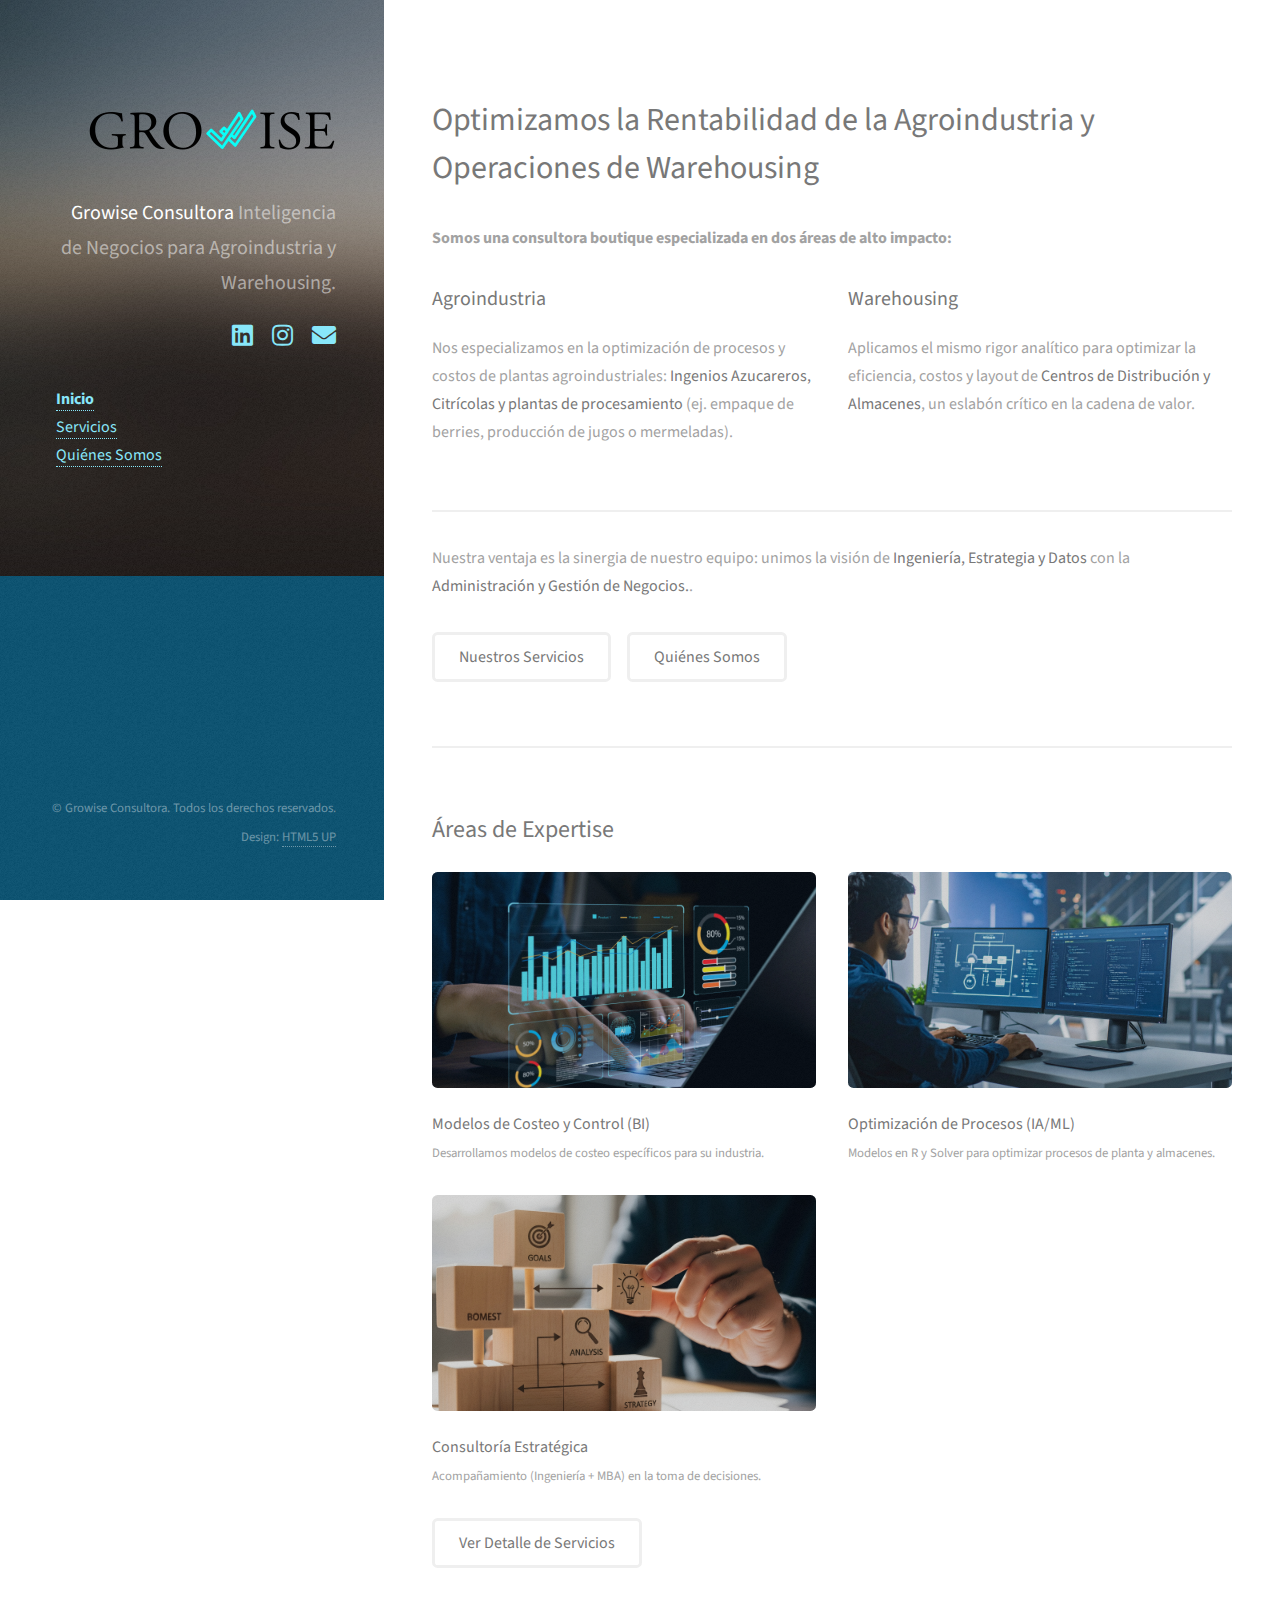
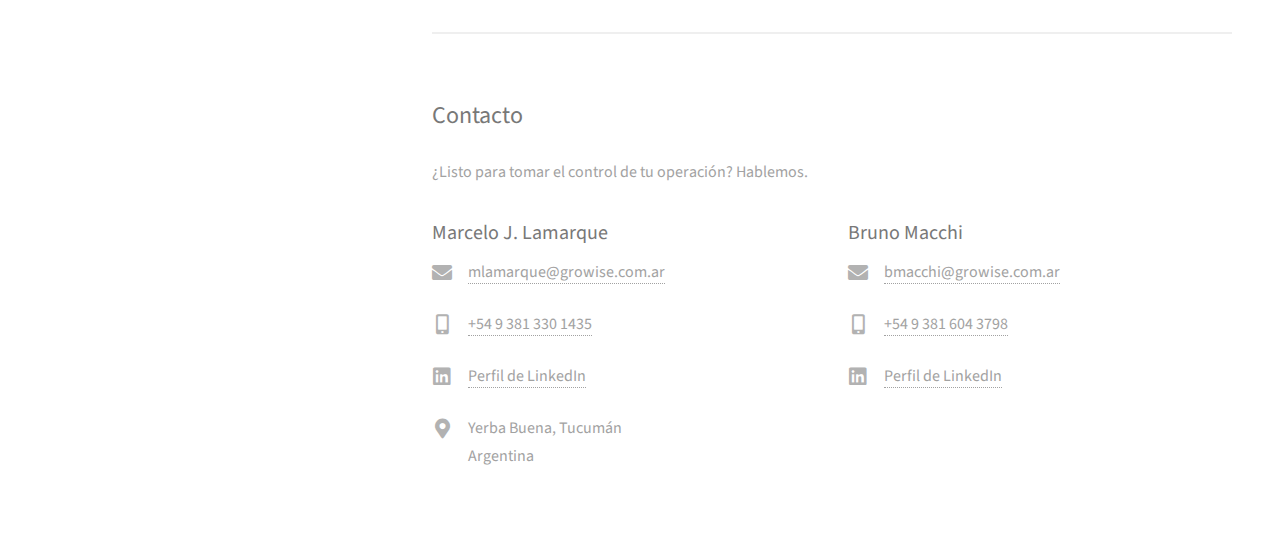
<file: index.html>
<!DOCTYPE HTML>
<html>
	<head>
		<title>Growise Consultora - Inteligencia de Negocios (Agroindustria y Warehousing)</title>
		<meta charset="utf-8" />
		<meta name="viewport" content="width=device-width, initial-scale=1, user-scalable=no" />
		<link rel="stylesheet" href="assets/css/main.css" />
	</head>
	<!-- Google Tag Manager -->
<script>(function(w,d,s,l,i){w[l]=w[l]||[];w[l].push({'gtm.start':
new Date().getTime(),event:'gtm.js'});var f=d.getElementsByTagName(s)[0],
j=d.createElement(s),dl=l!='dataLayer'?'&l='+l:'';j.async=true;j.src=
'https://www.googletagmanager.com/gtm.js?id='+i+dl;f.parentNode.insertBefore(j,f);
})(window,document,'script','dataLayer','GTM-5TPGR2XR');</script>
<!-- End Google Tag Manager -->
	<body class="is-preload">

		
<header id="header">
				<div class="inner">
					<a href="index.html" class="image avatar"><img src="images/avatar.png" alt="Logo Growise" /></a>
					<h1><strong>Growise Consultora</strong><br />
								Inteligencia de Negocios<br />
								para Agroindustria y Warehousing.</h1>
					
					
<ul class="icons" style="margin-top: 20px;">
						<li><a href="https://www.linkedin.com/in/growise-bi-58639a311/" class="icon brands fa-linkedin"><span class="label">LinkedIn Growise</span></a></li>
						<li><a href="https://www.instagram.com/growise.company/" class="icon brands fa-instagram"><span class="label">Instagram Growise</span></a></li>
						<li><a href="mailto:mlamarque@growise.com.ar" class="icon solid fa-envelope"><span class="label">Email Growise</span></a></li>
					</ul>

					<nav style="text-align: left; margin-top: 20px;">
						<ul style="list-style: none; padding: 0;">
							<li style="font-weight: bold;"><a href="index.html">Inicio</a></li>
							<li><a href="servicios.html">Servicios</a></li>
							<li><a href="quienes-somos.html">Quiénes Somos</a></li>
						</ul>
					</nav>
				</div>
			</header>

		
<div id="main">

				
<section id="one">
						<header class="major">
							<h2>Optimizamos la Rentabilidad de la Agroindustria y Operaciones de Warehousing</h2>
						</header>

						<p style="font-weight: bold;">
							Somos una consultora boutique especializada en dos áreas de alto impacto:
						</p>

						<div class="row">
							<div class="col-6 col-12-small">
								<h3>Agroindustria</h3>
								<p>
									Nos especializamos en la optimización de procesos y costos de plantas agroindustriales: <strong>Ingenios Azucareros, Citrícolas y plantas de procesamiento</strong> (ej. empaque de berries, producción de jugos o mermeladas).
								</p>
							</div>
							<div class="col-6 col-12-small">
								<h3>Warehousing</h3>
								<p>
									Aplicamos el mismo rigor analítico para optimizar la eficiencia, costos y layout de <strong>Centros de Distribución y Almacenes</strong>, un eslabón crítico en la cadena de valor.
								</p>
							</div>
						</div>
						
						<hr>
						
						<p>
							Nuestra ventaja es la sinergia de nuestro equipo: unimos la visión de <strong>Ingeniería, Estrategia y Datos </strong> con la <strong>Administración y Gestión de Negocios.</strong>.
						</p>

						<ul class="actions">
							<li><a href="servicios.html" class="button">Nuestros Servicios</a></li>
							<li><a href="quienes-somos.html" class="button">Quiénes Somos</a></li>
						</ul>
					</section>

				
<section id="two">
						<h2>Áreas de Expertise</h2>
						<div class="row">
							<article class="col-6 col-12-xsmall work-item">
								<a href="images/fulls/Dashboard_Estrategico.png" class="image fit thumb"><img src="images/thumbs/Dashboard_Estrategico.png" alt="Dashboard" /></a>
								<h3>Modelos de Costeo y Control (BI)</h3>
								<p>Desarrollamos modelos de costeo específicos para su industria.</p>
							</article>
							<article class="col-6 col-12-xsmall work-item">
								<a href="images/fulls/Optimizacion_Procesos.png" class="image fit thumb"><img src="images/thumbs/Optimizacion_Procesos.png" alt="Procesos" /></a>
								<h3>Optimización de Procesos (IA/ML)</h3>
								<p>Modelos en R y Solver para optimizar procesos de planta y almacenes.</p>
							</article>
							<article class="col-6 col-12-xsmall work-item">
								<a href="images/fulls/Analisis_Competitividad.png" class="image fit thumb"><img src="images/thumbs/Analisis_Competitividad.png" alt="Estrategia" /></a>
								<h3>Consultoría Estratégica</h3>
								<p>Acompañamiento (Ingeniería + MBA) en la toma de decisiones.</p>
							</article>
						</div>
						<ul class="actions">
							<li><a href="servicios.html" class="button">Ver Detalle de Servicios</a></li>
						</ul>
					</section>

				
<section id="three">
						<h2>Contacto</h2>
						<p>¿Listo para tomar el control de tu operación? Hablemos.</p>
						
						<div class="row">

							<div class="col-6 col-12-small">
								<h3 style="color: #787878; margin-bottom: 0.5em;">Marcelo J. Lamarque</h3>
								<ul class="labeled-icons">
									<li>
										<h3 class="icon solid fa-envelope"><span class="label">Email</span></h3>
										<a href="mailto:mlamarque@growise.com.ar">mlamarque@growise.com.ar</a>
									</li>
									<li>
										<h3 class="icon solid fa-mobile-alt"><span class="label">WhatsApp</span></h3>
										<a href="https://wa.me/5493813301435">+54 9 381 330 1435</a>
									</li>
									<li>
										<h3 class="icon brands fa-linkedin"><span class="label">LinkedIn</span></h3>
										<a href="https://www.linkedin.com/in/mlamarque/">Perfil de LinkedIn</a>
									</li>
									<li>
										<h3 class="icon solid fa-map-marker-alt"><span class="label">Ubicación</span></h3>
										Yerba Buena, Tucumán<br />
										Argentina
									</li>
								</ul>
							</div>

							<div class="col-6 col-12-small">
								<h3 style="color: #787878; margin-bottom: 0.5em;">Bruno Macchi</h3>
								<ul class="labeled-icons">
									<li>
										<h3 class="icon solid fa-envelope"><span class="label">Email</span></h3>
										<a href="mailto:bmacchi@growise.com.ar">bmacchi@growise.com.ar</a>
									</li>
									<li>
										<h3 class="icon solid fa-mobile-alt"><span class="label">WhatsApp</span></h3>
										<a href="https://wa.me/5493816043798">+54 9 381 604 3798</a>
									</li>
									<li>
										<h3 class="icon brands fa-linkedin"><span class="label">LinkedIn</span></h3>
										<a href="https://www.linkedin.com/in/macchib/">Perfil de LinkedIn</a>
									</li>
								</ul>
							</div>

						</div> </section>

			</div>

		
<footer id="footer">
				<div class="inner">
					<ul class="copyright">
						<li>&copy; Growise Consultora. Todos los derechos reservados.</li><li>Design: <a href="http://html5up.net">HTML5 UP</a></li>
					</ul>
				</div>
			</footer>

		
<script src="assets/js/jquery.min.js"></script>
			<script src="assets/js/jquery.poptrox.min.js"></script>
			<script src="assets/js/browser.min.js"></script>
			<script src="assets/js/breakpoints.min.js"></script>
			<script src="assets/js/util.js"></script>
			<script src="assets/js/main.js"></script>

	</body>

</html>
</file>
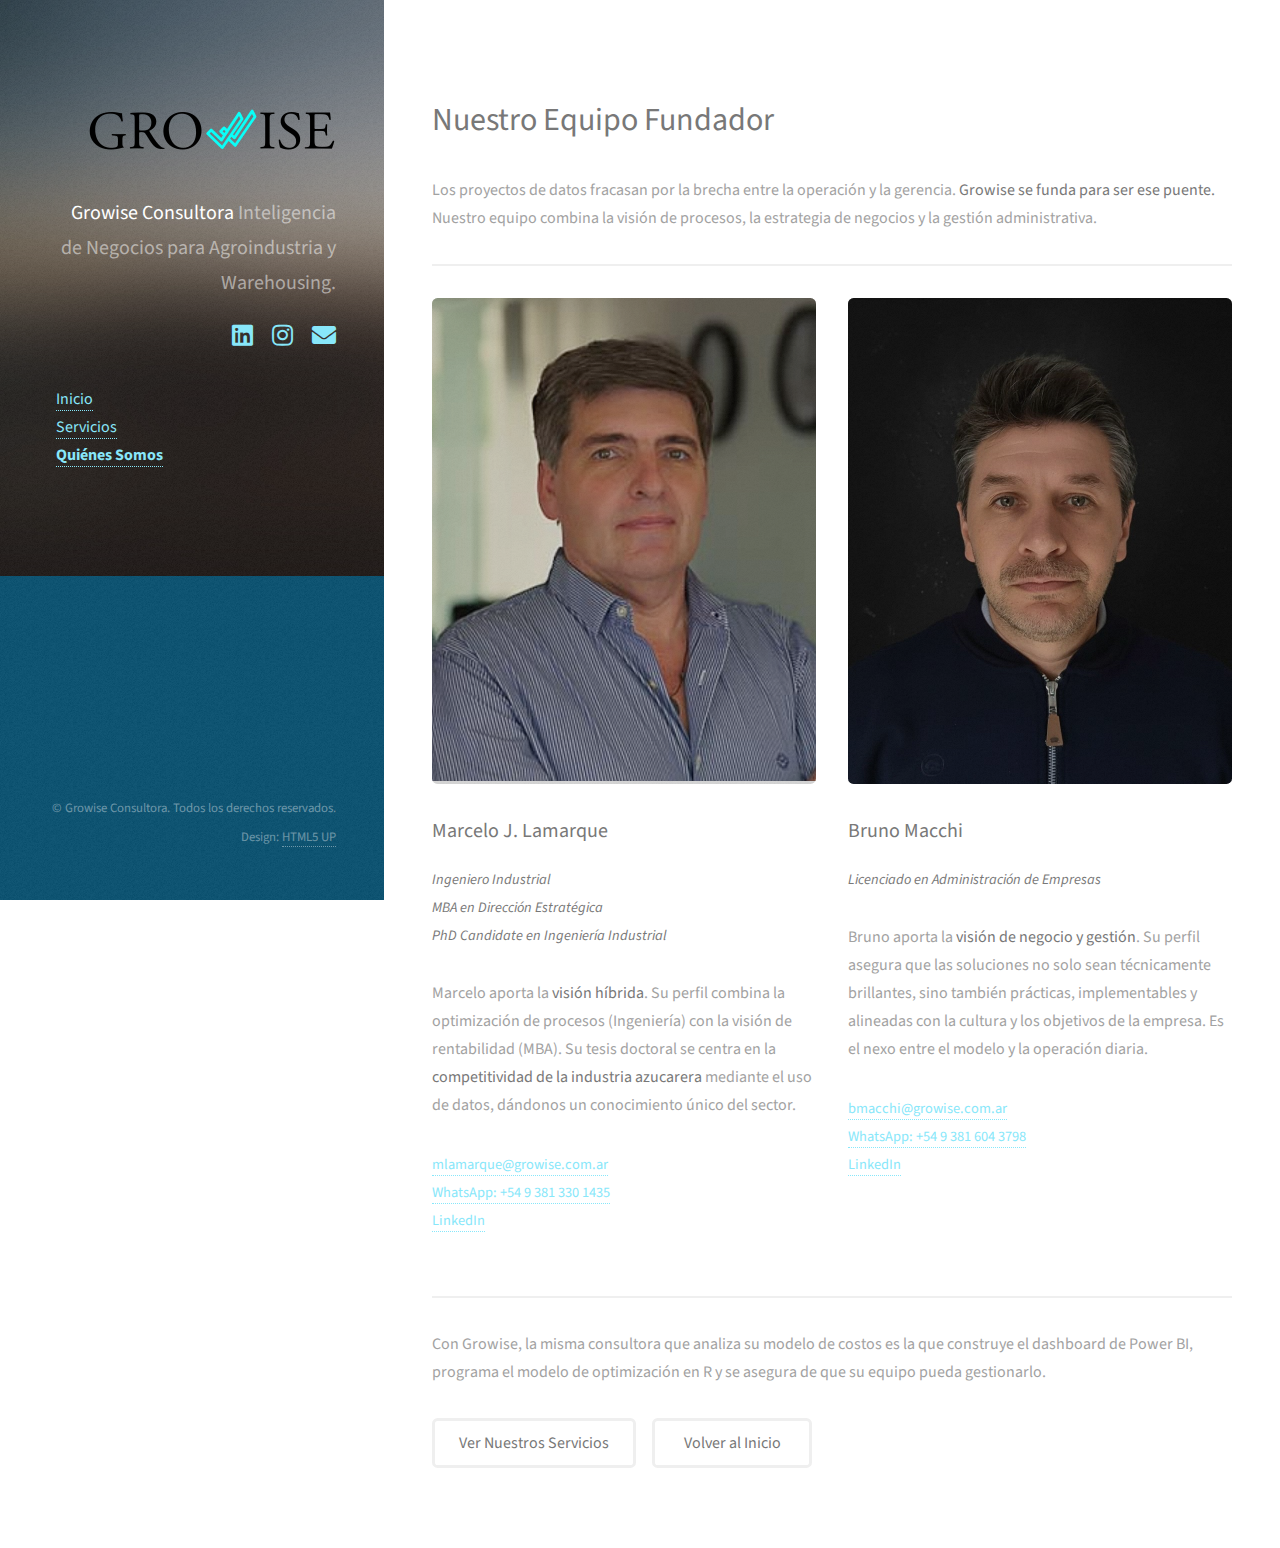
<file: quienes-somos.html>
<!DOCTYPE HTML>
<html>
	<head>
		<title>Quiénes Somos - Growise Consultora</title>
		<meta charset="utf-8" />
		<meta name="viewport" content="width=device-width, initial-scale=1, user-scalable=no" />
		<link rel="stylesheet" href="assets/css/main.css" />
	</head>
	<body class="is-preload">

		
<header id="header">
				<div class="inner">
					<a href="index.html" class="image avatar"><img src="images/avatar.png" alt="Logo Growise" /></a>
					<h1><strong>Growise Consultora</strong><br />
								Inteligencia de Negocios<br />
								para Agroindustria y Warehousing.</h1>
					
					
<ul class="icons" style="margin-top: 20px;">
						<li><a href="https://www.linkedin.com/in/growise-bi-58639a311/" class="icon brands fa-linkedin"><span class="label">LinkedIn Growise</span></a></li>
						<li><a href="https://www.instagram.com/growise.company/" class="icon brands fa-instagram"><span class="label">Instagram Growise</span></a></li>
						<li><a href="mailto:mlamarque@growise.com.ar" class="icon solid fa-envelope"><span class="label">Email Growise</span></a></li>
					</ul>

					<nav style="text-align: left; margin-top: 20px;">
						<ul style="list-style: none; padding: 0;">
							<li><a href="index.html">Inicio</a></li>
							<li><a href="servicios.html">Servicios</a></li>
							<li style="font-weight: bold;"><a href="quienes-somos.html">Quiénes Somos</a></li>
						</ul>
					</nav>
				</div>
			</header>

		
<div id="main">
				<section id="quienes-somos">
					<header class="major">
						<h2>Nuestro Equipo Fundador</h2>
					</header>

					<p>
						Los proyectos de datos fracasan por la brecha entre la operación y la gerencia. <strong>Growise se funda para ser ese puente.</strong> Nuestro equipo combina la visión de procesos, la estrategia de negocios y la gestión administrativa.
					</p>
					
					<hr>
					
					<div class="row">
						<div class="col-6 col-12-small team-member">
							<span class="image fit"><img src="images/marcelo-lamarque.jpg" alt="Marcelo J. Lamarque" /></span>
							<h3>Marcelo J. Lamarque</h3>
							<p style="font-size: 0.9em; font-style: italic; color: #787878;">
								Ingeniero Industrial<br>
								MBA en Dirección Estratégica<br>
								PhD Candidate en Ingeniería Industrial
							</p>
							<p>
								Marcelo aporta la <strong>visión híbrida</strong>. Su perfil combina la optimización de procesos (Ingeniería) con la visión de rentabilidad (MBA). Su tesis doctoral se centra en la <strong>competitividad de la industria azucarera</strong> mediante el uso de datos, dándonos un conocimiento único del sector.
							</p>
							<p style="font-size: 0.9em;">
								<a href="mailto:mlamarque@growise.com.ar">mlamarque@growise.com.ar</a><br>
								<a href="https://wa.me/5493813301435">WhatsApp: +54 9 381 330 1435</a><br>
								<a href="https://www.linkedin.com/in/mlamarque/">LinkedIn</a>
							</p>
						</div>
						
						<div class="col-6 col-12-small team-member">
							<span class="image fit"><img src="images/bruno-macchi.jpg" alt="Bruno Macchi" /></span>
							<h3>Bruno Macchi</h3>
							<p style="font-size: 0.9em; font-style: italic; color: #787878;">
								Licenciado en Administración de Empresas
							</p>
							<p>
								Bruno aporta la <strong>visión de negocio y gestión</strong>. Su perfil asegura que las soluciones no solo sean técnicamente brillantes, sino también prácticas, implementables y alineadas con la cultura y los objetivos de la empresa. Es el nexo entre el modelo y la operación diaria.
							</p>
							<p style="font-size: 0.9em;">
								<a href="mailto:bmacchi@growise.com.ar">bmacchi@growise.com.ar</a><br>
								<a href="https://wa.me/5493816043798">WhatsApp: +54 9 381 604 3798</a><br>
								<a href="https://www.linkedin.com/in/macchib/">LinkedIn</a>
							</p>
						</div>
					</div>

					<hr>
					
					<p>
						Con Growise, la misma consultora que analiza su modelo de costos es la que construye el dashboard de Power BI, programa el modelo de optimización en R y se asegura de que su equipo pueda gestionarlo.
					</p>

					<ul class="actions">
						<li><a href="servicios.html" class="button">Ver Nuestros Servicios</a></li>
						<li><a href="index.html" class="button">Volver al Inicio</a></li>
					</ul>
				</section>
			</div>

		
<footer id="footer">
				<div class="inner">
					<ul class="copyright">
						<li>&copy; Growise Consultora. Todos los derechos reservados.</li>
						<li>Design: <a href="http://html5up.net">HTML5 UP</a></li>
					</ul>
				</div>
			</footer>

		
<script src="assets/js/jquery.min.js"></script>
			<script src="assets/js/jquery.poptrox.min.js"></script>
			<script src="assets/js/browser.min.js"></script>
			<script src="assets/js/breakpoints.min.js"></script>
			<script src="assets/js/util.js"></script>
			<script src="assets/js/main.js"></script>

	</body>
</html>
</file>
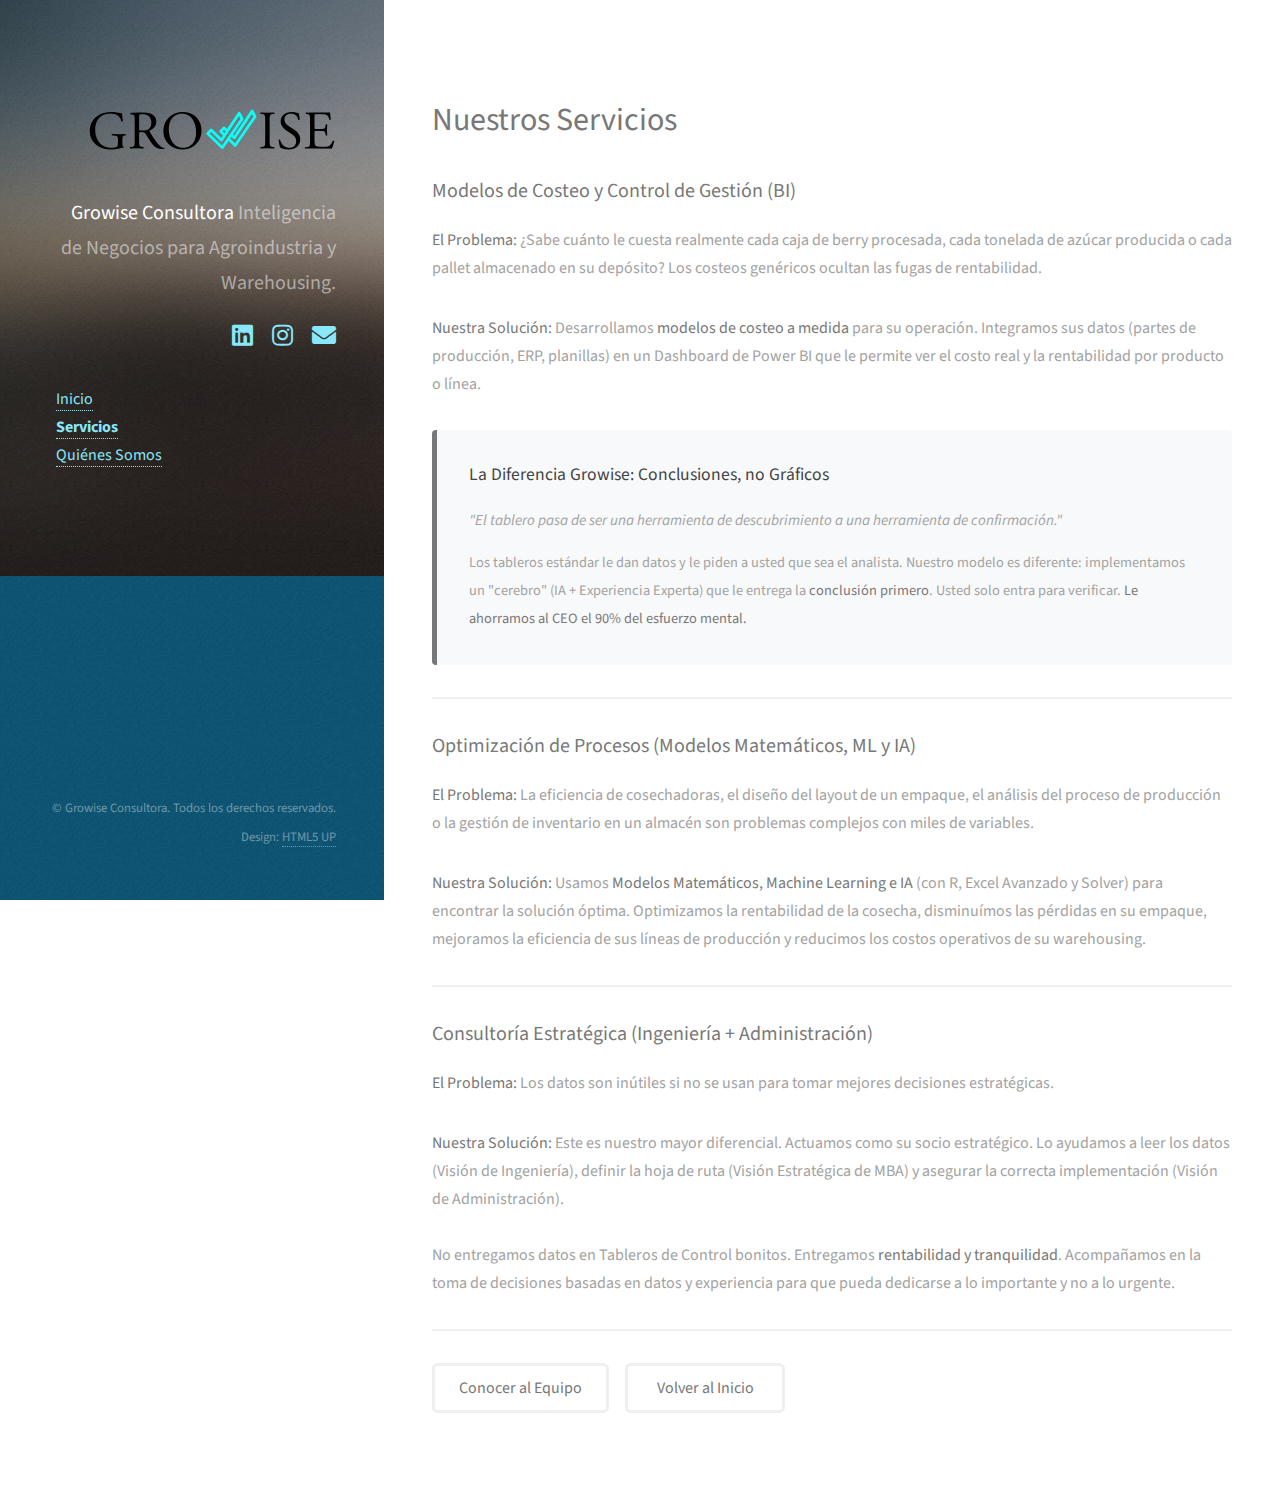
<file: servicios.html>
<!DOCTYPE HTML>
<html>
	<head>
		<title>Nuestros Servicios - Growise Consultora</title>
		<meta charset="utf-8" />
		<meta name="viewport" content="width=device-width, initial-scale=1, user-scalable=no" />
		<link rel="stylesheet" href="assets/css/main.css" />
			<script>(function(w,d,s,l,i){w[l]=w[l]||[];w[l].push({'gtm.start':
new Date().getTime(),event:'gtm.js'});var f=d.getElementsByTagName(s)[0],
j=d.createElement(s),dl=l!='dataLayer'?'&l='+l:'';j.async=true;j.src=
'https://www.googletagmanager.com/gtm.js?id='+i+dl;f.parentNode.insertBefore(j,f);
})(window,document,'script','dataLayer','GTM-5TPGR2XR');</script>
</head>

	<body class="is-preload">
<noscript><iframe src="https://www.googletagmanager.com/ns.html?id=GTM-5TPGR2XR"
height="0" width="0" style="display:none;visibility:hidden"></iframe></noscript>
<header id="header">
				<div class="inner">
					<a href="index.html" class="image avatar"><img src="images/avatar.png" alt="Logo Growise" /></a>
					<h1><strong>Growise Consultora</strong><br />
								Inteligencia de Negocios<br />
								para Agroindustria y Warehousing.</h1>
					
					
<ul class="icons" style="margin-top: 20px;">
                        <li><a href="https://www.linkedin.com/company/growiseconsultora/" class="icon brands fa-linkedin"><span class="label">LinkedIn Growise</span></a></li>
						<li><a href="https://www.instagram.com/growise.company/" class="icon brands fa-instagram"><span class="label">Instagram Growise</span></a></li>
						<li><a href="mailto:mlamarque@growise.com.ar" class="icon solid fa-envelope"><span class="label">Email Growise</span></a></li>
					</ul>

					<nav style="text-align: left; margin-top: 20px;">
						<ul style="list-style: none; padding: 0;">
							<li><a href="index.html">Inicio</a></li>
							<li style="font-weight: bold;"><a href="servicios.html">Servicios</a></li>
							<li><a href="quienes-somos.html">Quiénes Somos</a></li>
						</ul>
					</nav>
				</div>
			</header>

		
<div id="main">

				<section id="servicios-detalle">
					<header class="major">
						<h2>Nuestros Servicios</h2>
					</header>
					
					<h3>Modelos de Costeo y Control de Gestión (BI)</h3>
					<p>
						<strong>El Problema:</strong> ¿Sabe cuánto le cuesta realmente cada caja de berry procesada, cada tonelada de azúcar producida o cada pallet almacenado en su depósito? Los costeos genéricos ocultan las fugas de rentabilidad.
					</p>
					<p>
						<strong>Nuestra Solución:</strong> Desarrollamos <strong>modelos de costeo a medida</strong> para su operación. Integramos sus datos (partes de producción, ERP, planillas) en un Dashboard de Power BI que le permite ver el costo real y la rentabilidad por producto o línea.
					</p>
					
					<div style="background-color: #f8f9fa; padding: 2em; border-left: 5px solid #787878; margin: 2em 0; border-radius: 4px;">
                        <h4 style="color: #444; margin-top: 0;">La Diferencia Growise: Conclusiones, no Gráficos</h4>
                        <p style="font-size: 0.95em; font-style: italic; margin-bottom: 1em;">
                            "El tablero pasa de ser una herramienta de descubrimiento a una herramienta de confirmación."
                        </p>
                        <p style="font-size: 0.9em; margin-bottom: 0;">
                            Los tableros estándar le dan datos y le piden a usted que sea el analista. Nuestro modelo es diferente: implementamos un "cerebro" (IA + Experiencia Experta) que le entrega la <strong>conclusión primero</strong>. Usted solo entra para verificar. <strong>Le ahorramos al CEO el 90% del esfuerzo mental.</strong>
                        </p>
                    </div>
					
					<hr>
					
					<h3>Optimización de Procesos (Modelos Matemáticos, ML y IA)</h3>
					<p>
						<strong>El Problema:</strong> La eficiencia de cosechadoras, el diseño del layout de un empaque, el análisis del proceso de producción o la gestión de inventario en un almacén son problemas complejos con miles de variables.
					</p>
					<p>
						<strong>Nuestra Solución:</strong> Usamos <strong>Modelos Matemáticos, Machine Learning e IA</strong> (con R, Excel Avanzado y Solver) para encontrar la solución óptima. Optimizamos la rentabilidad de la cosecha, disminuímos las pérdidas en su empaque, mejoramos la eficiencia de sus líneas de producción y reducimos los costos operativos de su warehousing.
					</p>
					
					<hr> 
                    
                    <h3>Consultoría Estratégica (Ingeniería + Administración)</h3>
					<p>
						<strong>El Problema:</strong> Los datos son inútiles si no se usan para tomar mejores decisiones estratégicas.
					</p>
					<p>
						<strong>Nuestra Solución:</strong> Este es nuestro mayor diferencial. Actuamos como su socio estratégico. Lo ayudamos a leer los datos (Visión de Ingeniería), definir la hoja de ruta (Visión Estratégica de MBA) y asegurar la correcta implementación (Visión de Administración).</br>
						</br> No entregamos datos en Tableros de Control bonitos. Entregamos <strong>rentabilidad y tranquilidad</strong>. Acompañamos en la toma de decisiones basadas en datos y experiencia para que pueda dedicarse a lo importante y no a lo urgente.
					</p>
					
					<hr> 
                    
                    <ul class="actions">
						<li><a href="quienes-somos.html" class="button">Conocer al Equipo</a></li>
						<li><a href="index.html" class="button">Volver al Inicio</a></li>
					</ul>

				</section>

			</div>

		
<footer id="footer">
				<div class="inner">
					<ul class="copyright">
						<li>&copy; Growise Consultora. Todos los derechos reservados.</li>
						<li>Design: <a href="http://html5up.net">HTML5 UP</a></li>
					</ul>
				</div>
			</footer>

		
<script src="assets/js/jquery.min.js"></script>
			<script src="assets/js/jquery.poptrox.min.js"></script>
			<script src="assets/js/browser.min.js"></script>
			<script src="assets/js/breakpoints.min.js"></script>
			<script src="assets/js/util.js"></script>
			<script src="assets/js/main.js"></script>

	</body>

</html>
</file>
<file: assets/css/main.css>
@import url("fontawesome-all.min.css");
@import url("https://fonts.googleapis.com/css?family=Source+Sans+Pro:400,400italic");

/*
	Strata by HTML5 UP
	html5up.net | @ajlkn
	Free for personal and commercial use under the CCA 3.0 license (html5up.net/license)
*/

html, body, div, span, applet, object,
iframe, h1, h2, h3, h4, h5, h6, p, blockquote,
pre, a, abbr, acronym, address, big, cite,
code, del, dfn, em, img, ins, kbd, q, s, samp,
small, strike, strong, sub, sup, tt, var, b,
u, i, center, dl, dt, dd, ol, ul, li, fieldset,
form, label, legend, table, caption, tbody,
tfoot, thead, tr, th, td, article, aside,
canvas, details, embed, figure, figcaption,
footer, header, hgroup, menu, nav, output, ruby,
section, summary, time, mark, audio, video {
	margin: 0;
	padding: 0;
	border: 0;
	font-size: 100%;
	font: inherit;
	vertical-align: baseline;}

article, aside, details, figcaption, figure,
footer, header, hgroup, menu, nav, section {
	display: block;}

body {
	line-height: 1;
}

ol, ul {
	list-style: none;
}

blockquote, q {
	quotes: none;
}

	blockquote:before, blockquote:after, q:before, q:after {
		content: '';
		content: none;
	}

table {
	border-collapse: collapse;
	border-spacing: 0;
}

body {
	-webkit-text-size-adjust: none;
}

mark {
	background-color: transparent;
	color: inherit;
}

input::-moz-focus-inner {
	border: 0;
	padding: 0;
}

input, select, textarea {
	-moz-appearance: none;
	-webkit-appearance: none;
	-ms-appearance: none;
	appearance: none;
}

/* Basic */

	html {
		box-sizing: border-box;
	}

	*, *:before, *:after {
		box-sizing: inherit;
	}

	body {
		background: #fff;
	}

		body.is-preload *, body.is-preload *:before, body.is-preload *:after {
			-moz-animation: none !important;
			-webkit-animation: none !important;
			-ms-animation: none !important;
			animation: none !important;
			-moz-transition: none !important;
			-webkit-transition: none !important;
			-ms-transition: none !important;
			transition: none !important;
		}

	body, input, select, textarea {
		color: #a2a2a2;
		font-family: "Source Sans Pro", Helvetica, sans-serif;
		font-size: 16pt;
		font-weight: 400;
		line-height: 1.75em;
	}

	a {
		-moz-transition: color 0.2s ease-in-out, border-color 0.2s ease-in-out;
		-webkit-transition: color 0.2s ease-in-out, border-color 0.2s ease-in-out;
		-ms-transition: color 0.2s ease-in-out, border-color 0.2s ease-in-out;
		transition: color 0.2s ease-in-out, border-color 0.2s ease-in-out;
		border-bottom: dotted 1px;
		color: #88e7fa;
		text-decoration: none;
	}

		a:hover {
			border-bottom-color: transparent;
			color: #88e7fa !important;
			text-decoration: none;
		}

	strong, b {
		color: #787878;
		font-weight: 400;
	}

	em, i {
		font-style: italic;
	}

	p {
		margin: 0 0 2em 0;
	}

	h1, h2, h3, h4, h5, h6 {
		color: #787878;
		font-weight: 400;
		line-height: 1em;
		margin: 0 0 1em 0;
	}

		h1 a, h2 a, h3 a, h4 a, h5 a, h6 a {
			color: inherit;
			text-decoration: none;
		}

	h1 {
		font-size: 2em;
		line-height: 1.5em;
	}

	h2 {
		font-size: 1.5em;
		line-height: 1.5em;
	}

	h3 {
		font-size: 1.25em;
		line-height: 1.5em;
	}

	h4 {
		font-size: 1.1em;
		line-height: 1.5em;
	}

	h5 {
		font-size: 0.9em;
		line-height: 1.5em;
	}

	h6 {
		font-size: 0.7em;
		line-height: 1.5em;
	}

	sub {
		font-size: 0.8em;
		position: relative;
		top: 0.5em;
	}

	sup {
		font-size: 0.8em;
		position: relative;
		top: -0.5em;
	}

	hr {
		border: 0;
		border-bottom: solid 2px #efefef;
		margin: 2em 0;
	}

		hr.major {
			margin: 3em 0;
		}

	blockquote {
		border-left: solid 6px #efefef;
		font-style: italic;
		margin: 0 0 2em 0;
		padding: 0.5em 0 0.5em 1.5em;
	}

	code {
		background: #f7f7f7;
		border-radius: 0.35em;
		border: solid 2px #efefef;
		font-family: "Courier New", monospace;
		font-size: 0.9em;
		margin: 0 0.25em;
		padding: 0.25em 0.65em;
	}

	pre {
		-webkit-overflow-scrolling: touch;
		font-family: "Courier New", monospace;
		font-size: 0.9em;
		margin: 0 0 2em 0;
	}

		pre code {
			display: block;
			line-height: 1.75em;
			padding: 1em 1.5em;
			overflow-x: auto;
		}

	.align-left {
		text-align: left;
	}

	.align-center {
		text-align: center;
	}

	.align-right {
		text-align: right;
	}

/* Container */

	.container {
		margin: 0 auto;
		max-width: calc(100% - 4em);
		width: 100%;
	}

		.container.xsmall {
			width: 25%;
		}

		.container.small {
			width: 50%;
		}

		.container.medium {
			width: 75%;
		}

		.container.large {
			width: 125%;
		}

		.container.xlarge {
			width: 150%;
		}

		.container.max {
			width: 100%;
		}

		@media screen and (max-width: 980px) {

			.container {
				width: 100% !important;
				max-width: 100% !important;
			}

		}

		@media screen and (max-width: 480px) {

			.container {
				max-width: calc(100% - 3em);
			}

		}

/* Row */

	.row {
		display: flex;
		flex-wrap: wrap;
		box-sizing: border-box;
		align-items: stretch;
	}

		.row > * {
			box-sizing: border-box;
		}

		.row.gtr-uniform > * > :last-child {
			margin-bottom: 0;
		}

		.row.aln-left {
			justify-content: flex-start;
		}

		.row.aln-center {
			justify-content: center;
		}

		.row.aln-right {
			justify-content: flex-end;
		}

		.row.aln-top {
			align-items: flex-start;
		}

		.row.aln-middle {
			align-items: center;
		}

		.row.aln-bottom {
			align-items: flex-end;
		}

		.row > .imp {
			order: -1;
		}

		.row > .col-1 {
			width: 8.33333%;
		}

		.row > .off-1 {
			margin-left: 8.33333%;
		}

		.row > .col-2 {
			width: 16.66667%;
		}

		.row > .off-2 {
			margin-left: 16.66667%;
		}

		.row > .col-3 {
			width: 25%;
		}

		.row > .off-3 {
			margin-left: 25%;
		}

		.row > .col-4 {
			width: 33.33333%;
		}

		.row > .off-4 {
			margin-left: 33.33333%;
		}

		.row > .col-5 {
			width: 41.66667%;
		}

		.row > .off-5 {
			margin-left: 41.66667%;
		}

		.row > .col-6 {
			width: 50%;
		}

		.row > .off-6 {
			margin-left: 50%;
		}

		.row > .col-7 {
			width: 58.33333%;
		}

		.row > .off-7 {
			margin-left: 58.33333%;
		}

		.row > .col-8 {
			width: 66.66667%;
		}

		.row > .off-8 {
			margin-left: 66.66667%;
		}

		.row > .col-9 {
			width: 75%;
		}

		.row > .off-9 {
			margin-left: 75%;
		}

		.row > .col-10 {
			width: 83.33333%;
		}

		.row > .off-10 {
			margin-left: 83.33333%;
		}

		.row > .col-11 {
			width: 91.66667%;
		}

		.row > .off-11 {
			margin-left: 91.66667%;
		}

		.row > .col-12 {
			width: 100%;
		}

		.row > .off-12 {
			margin-left: 100%;
		}

		.row.gtr-0 {
			margin-top: 0;
			margin-left: 0em;
		}

			.row.gtr-0 > * {
				padding: 0 0 0 0em;
			}

			.row.gtr-0.gtr-uniform {
				margin-top: 0em;
			}

				.row.gtr-0.gtr-uniform > * {
					padding-top: 0em;
				}

		.row.gtr-25 {
			margin-top: 0;
			margin-left: -0.625em;
		}

			.row.gtr-25 > * {
				padding: 0 0 0 0.625em;
			}

			.row.gtr-25.gtr-uniform {
				margin-top: -0.625em;
			}

				.row.gtr-25.gtr-uniform > * {
					padding-top: 0.625em;
				}

		.row.gtr-50 {
			margin-top: 0;
			margin-left: -1.25em;
		}

			.row.gtr-50 > * {
				padding: 0 0 0 1.25em;
			}

			.row.gtr-50.gtr-uniform {
				margin-top: -1.25em;
			}

				.row.gtr-50.gtr-uniform > * {
					padding-top: 1.25em;
				}

		.row {
			margin-top: 0;
			margin-left: -2.5em;
		}

			.row > * {
				padding: 0 0 0 2.5em;
			}

			.row.gtr-uniform {
				margin-top: -2.5em;
			}

				.row.gtr-uniform > * {
					padding-top: 2.5em;
				}

		.row.gtr-150 {
			margin-top: 0;
			margin-left: -3.75em;
		}

			.row.gtr-150 > * {
				padding: 0 0 0 3.75em;
			}

			.row.gtr-150.gtr-uniform {
				margin-top: -3.75em;
			}

				.row.gtr-150.gtr-uniform > * {
					padding-top: 3.75em;
				}

		.row.gtr-200 {
			margin-top: 0;
			margin-left: -5em;
		}

			.row.gtr-200 > * {
				padding: 0 0 0 5em;
			}

			.row.gtr-200.gtr-uniform {
				margin-top: -5em;
			}

				.row.gtr-200.gtr-uniform > * {
					padding-top: 5em;
				}

		@media screen and (max-width: 1800px) {

			.row {
				display: flex;
				flex-wrap: wrap;
				box-sizing: border-box;
				align-items: stretch;
			}

				.row > * {
					box-sizing: border-box;
				}

				.row.gtr-uniform > * > :last-child {
					margin-bottom: 0;
				}

				.row.aln-left {
					justify-content: flex-start;
				}

				.row.aln-center {
					justify-content: center;
				}

				.row.aln-right {
					justify-content: flex-end;
				}

				.row.aln-top {
					align-items: flex-start;
				}

				.row.aln-middle {
					align-items: center;
				}

				.row.aln-bottom {
					align-items: flex-end;
				}

				.row > .imp-xlarge {
					order: -1;
				}

				.row > .col-1-xlarge {
					width: 8.33333%;
				}

				.row > .off-1-xlarge {
					margin-left: 8.33333%;
				}

				.row > .col-2-xlarge {
					width: 16.66667%;
				}

				.row > .off-2-xlarge {
					margin-left: 16.66667%;
				}

				.row > .col-3-xlarge {
					width: 25%;
				}

				.row > .off-3-xlarge {
					margin-left: 25%;
				}

				.row > .col-4-xlarge {
					width: 33.33333%;
				}

				.row > .off-4-xlarge {
					margin-left: 33.33333%;
				}

				.row > .col-5-xlarge {
					width: 41.66667%;
				}

				.row > .off-5-xlarge {
					margin-left: 41.66667%;
				}

				.row > .col-6-xlarge {
					width: 50%;
				}

				.row > .off-6-xlarge {
					margin-left: 50%;
				}

				.row > .col-7-xlarge {
					width: 58.33333%;
				}

				.row > .off-7-xlarge {
					margin-left: 58.33333%;
				}

				.row > .col-8-xlarge {
					width: 66.66667%;
				}

				.row > .off-8-xlarge {
					margin-left: 66.66667%;
				}

				.row > .col-9-xlarge {
					width: 75%;
				}

				.row > .off-9-xlarge {
					margin-left: 75%;
				}

				.row > .col-10-xlarge {
					width: 83.33333%;
				}

				.row > .off-10-xlarge {
					margin-left: 83.33333%;
				}

				.row > .col-11-xlarge {
					width: 91.66667%;
				}

				.row > .off-11-xlarge {
					margin-left: 91.66667%;
				}

				.row > .col-12-xlarge {
					width: 100%;
				}

				.row > .off-12-xlarge {
					margin-left: 100%;
				}

				.row.gtr-0 {
					margin-top: 0;
					margin-left: 0em;
				}

					.row.gtr-0 > * {
						padding: 0 0 0 0em;
					}

					.row.gtr-0.gtr-uniform {
						margin-top: 0em;
					}

						.row.gtr-0.gtr-uniform > * {
							padding-top: 0em;
						}

				.row.gtr-25 {
					margin-top: 0;
					margin-left: -0.625em;
				}

					.row.gtr-25 > * {
						padding: 0 0 0 0.625em;
					}

					.row.gtr-25.gtr-uniform {
						margin-top: -0.625em;
					}

						.row.gtr-25.gtr-uniform > * {
							padding-top: 0.625em;
						}

				.row.gtr-50 {
					margin-top: 0;
					margin-left: -1.25em;
				}

					.row.gtr-50 > * {
						padding: 0 0 0 1.25em;
					}

					.row.gtr-50.gtr-uniform {
						margin-top: -1.25em;
					}

						.row.gtr-50.gtr-uniform > * {
							padding-top: 1.25em;
						}

				.row {
					margin-top: 0;
					margin-left: -2.5em;
				}

					.row > * {
						padding: 0 0 0 2.5em;
					}

					.row.gtr-uniform {
						margin-top: -2.5em;
					}

						.row.gtr-uniform > * {
							padding-top: 2.5em;
						}

				.row.gtr-150 {
					margin-top: 0;
					margin-left: -3.75em;
				}

					.row.gtr-150 > * {
						padding: 0 0 0 3.75em;
					}

					.row.gtr-150.gtr-uniform {
						margin-top: -3.75em;
					}

						.row.gtr-150.gtr-uniform > * {
							padding-top: 3.75em;
						}

				.row.gtr-200 {
					margin-top: 0;
					margin-left: -5em;
				}

					.row.gtr-200 > * {
						padding: 0 0 0 5em;
					}

					.row.gtr-200.gtr-uniform {
						margin-top: -5em;
					}

						.row.gtr-200.gtr-uniform > * {
							padding-top: 5em;
						}

		}

		@media screen and (max-width: 1280px) {

			.row {
				display: flex;
				flex-wrap: wrap;
				box-sizing: border-box;
				align-items: stretch;
			}

				.row > * {
					box-sizing: border-box;
				}

				.row.gtr-uniform > * > :last-child {
					margin-bottom: 0;
				}

				.row.aln-left {
					justify-content: flex-start;
				}

				.row.aln-center {
					justify-content: center;
				}

				.row.aln-right {
					justify-content: flex-end;
				}

				.row.aln-top {
					align-items: flex-start;
				}

				.row.aln-middle {
					align-items: center;
				}

				.row.aln-bottom {
					align-items: flex-end;
				}

				.row > .imp-large {
					order: -1;
				}

				.row > .col-1-large {
					width: 8.33333%;
				}

				.row > .off-1-large {
					margin-left: 8.33333%;
				}

				.row > .col-2-large {
					width: 16.66667%;
				}

				.row > .off-2-large {
					margin-left: 16.66667%;
				}

				.row > .col-3-large {
					width: 25%;
				}

				.row > .off-3-large {
					margin-left: 25%;
				}

				.row > .col-4-large {
					width: 33.33333%;
				}

				.row > .off-4-large {
					margin-left: 33.33333%;
				}

				.row > .col-5-large {
					width: 41.66667%;
				}

				.row > .off-5-large {
					margin-left: 41.66667%;
				}

				.row > .col-6-large {
					width: 50%;
				}

				.row > .off-6-large {
					margin-left: 50%;
				}

				.row > .col-7-large {
					width: 58.33333%;
				}

				.row > .off-7-large {
					margin-left: 58.33333%;
				}

				.row > .col-8-large {
					width: 66.66667%;
				}

				.row > .off-8-large {
					margin-left: 66.66667%;
				}

				.row > .col-9-large {
					width: 75%;
				}

				.row > .off-9-large {
					margin-left: 75%;
				}

				.row > .col-10-large {
					width: 83.33333%;
				}

				.row > .off-10-large {
					margin-left: 83.33333%;
				}

				.row > .col-11-large {
					width: 91.66667%;
				}

				.row > .off-11-large {
					margin-left: 91.66667%;
				}

				.row > .col-12-large {
					width: 100%;
				}

				.row > .off-12-large {
					margin-left: 100%;
				}

				.row.gtr-0 {
					margin-top: 0;
					margin-left: 0em;
				}

					.row.gtr-0 > * {
						padding: 0 0 0 0em;
					}

					.row.gtr-0.gtr-uniform {
						margin-top: 0em;
					}

						.row.gtr-0.gtr-uniform > * {
							padding-top: 0em;
						}

				.row.gtr-25 {
					margin-top: 0;
					margin-left: -0.5em;
				}

					.row.gtr-25 > * {
						padding: 0 0 0 0.5em;
					}

					.row.gtr-25.gtr-uniform {
						margin-top: -0.5em;
					}

						.row.gtr-25.gtr-uniform > * {
							padding-top: 0.5em;
						}

				.row.gtr-50 {
					margin-top: 0;
					margin-left: -1em;
				}

					.row.gtr-50 > * {
						padding: 0 0 0 1em;
					}

					.row.gtr-50.gtr-uniform {
						margin-top: -1em;
					}

						.row.gtr-50.gtr-uniform > * {
							padding-top: 1em;
						}

				.row {
					margin-top: 0;
					margin-left: -2em;
				}

					.row > * {
						padding: 0 0 0 2em;
					}

					.row.gtr-uniform {
						margin-top: -2em;
					}

						.row.gtr-uniform > * {
							padding-top: 2em;
						}

				.row.gtr-150 {
					margin-top: 0;
					margin-left: -3em;
				}

					.row.gtr-150 > * {
						padding: 0 0 0 3em;
					}

					.row.gtr-150.gtr-uniform {
						margin-top: -3em;
					}

						.row.gtr-150.gtr-uniform > * {
							padding-top: 3em;
						}

				.row.gtr-200 {
					margin-top: 0;
					margin-left: -4em;
				}

					.row.gtr-200 > * {
						padding: 0 0 0 4em;
					}

					.row.gtr-200.gtr-uniform {
						margin-top: -4em;
					}

						.row.gtr-200.gtr-uniform > * {
							padding-top: 4em;
						}

		}

		@media screen and (max-width: 980px) {

			.row {
				display: flex;
				flex-wrap: wrap;
				box-sizing: border-box;
				align-items: stretch;
			}

				.row > * {
					box-sizing: border-box;
				}

				.row.gtr-uniform > * > :last-child {
					margin-bottom: 0;
				}

				.row.aln-left {
					justify-content: flex-start;
				}

				.row.aln-center {
					justify-content: center;
				}

				.row.aln-right {
					justify-content: flex-end;
				}

				.row.aln-top {
					align-items: flex-start;
				}

				.row.aln-middle {
					align-items: center;
				}

				.row.aln-bottom {
					align-items: flex-end;
				}

				.row > .imp-medium {
					order: -1;
				}

				.row > .col-1-medium {
					width: 8.33333%;
				}

				.row > .off-1-medium {
					margin-left: 8.33333%;
				}

				.row > .col-2-medium {
					width: 16.66667%;
				}

				.row > .off-2-medium {
					margin-left: 16.66667%;
				}

				.row > .col-3-medium {
					width: 25%;
				}

				.row > .off-3-medium {
					margin-left: 25%;
				}

				.row > .col-4-medium {
					width: 33.33333%;
				}

				.row > .off-4-medium {
					margin-left: 33.33333%;
				}

				.row > .col-5-medium {
					width: 41.66667%;
				}

				.row > .off-5-medium {
					margin-left: 41.66667%;
				}

				.row > .col-6-medium {
					width: 50%;
				}

				.row > .off-6-medium {
					margin-left: 50%;
				}

				.row > .col-7-medium {
					width: 58.33333%;
				}

				.row > .off-7-medium {
					margin-left: 58.33333%;
				}

				.row > .col-8-medium {
					width: 66.66667%;
				}

				.row > .off-8-medium {
					margin-left: 66.66667%;
				}

				.row > .col-9-medium {
					width: 75%;
				}

				.row > .off-9-medium {
					margin-left: 75%;
				}

				.row > .col-10-medium {
					width: 83.33333%;
				}

				.row > .off-10-medium {
					margin-left: 83.33333%;
				}

				.row > .col-11-medium {
					width: 91.66667%;
				}

				.row > .off-11-medium {
					margin-left: 91.66667%;
				}

				.row > .col-12-medium {
					width: 100%;
				}

				.row > .off-12-medium {
					margin-left: 100%;
				}

				.row.gtr-0 {
					margin-top: 0;
					margin-left: 0em;
				}

					.row.gtr-0 > * {
						padding: 0 0 0 0em;
					}

					.row.gtr-0.gtr-uniform {
						margin-top: 0em;
					}

						.row.gtr-0.gtr-uniform > * {
							padding-top: 0em;
						}

				.row.gtr-25 {
					margin-top: 0;
					margin-left: -0.5em;
				}

					.row.gtr-25 > * {
						padding: 0 0 0 0.5em;
					}

					.row.gtr-25.gtr-uniform {
						margin-top: -0.5em;
					}

						.row.gtr-25.gtr-uniform > * {
							padding-top: 0.5em;
						}

				.row.gtr-50 {
					margin-top: 0;
					margin-left: -1em;
				}

					.row.gtr-50 > * {
						padding: 0 0 0 1em;
					}

					.row.gtr-50.gtr-uniform {
						margin-top: -1em;
					}

						.row.gtr-50.gtr-uniform > * {
							padding-top: 1em;
						}

				.row {
					margin-top: 0;
					margin-left: -2em;
				}

					.row > * {
						padding: 0 0 0 2em;
					}

					.row.gtr-uniform {
						margin-top: -2em;
					}

						.row.gtr-uniform > * {
							padding-top: 2em;
						}

				.row.gtr-150 {
					margin-top: 0;
					margin-left: -3em;
				}

					.row.gtr-150 > * {
						padding: 0 0 0 3em;
					}

					.row.gtr-150.gtr-uniform {
						margin-top: -3em;
					}

						.row.gtr-150.gtr-uniform > * {
							padding-top: 3em;
						}

				.row.gtr-200 {
					margin-top: 0;
					margin-left: -4em;
				}

					.row.gtr-200 > * {
						padding: 0 0 0 4em;
					}

					.row.gtr-200.gtr-uniform {
						margin-top: -4em;
					}

						.row.gtr-200.gtr-uniform > * {
							padding-top: 4em;
						}

		}

		@media screen and (max-width: 736px) {

			.row {
				display: flex;
				flex-wrap: wrap;
				box-sizing: border-box;
				align-items: stretch;
			}

				.row > * {
					box-sizing: border-box;
				}

				.row.gtr-uniform > * > :last-child {
					margin-bottom: 0;
				}

				.row.aln-left {
					justify-content: flex-start;
				}

				.row.aln-center {
					justify-content: center;
				}

				.row.aln-right {
					justify-content: flex-end;
				}

				.row.aln-top {
					align-items: flex-start;
				}

				.row.aln-middle {
					align-items: center;
				}

				.row.aln-bottom {
					align-items: flex-end;
				}

				.row > .imp-small {
					order: -1;
				}

				.row > .col-1-small {
					width: 8.33333%;
				}

				.row > .off-1-small {
					margin-left: 8.33333%;
				}

				.row > .col-2-small {
					width: 16.66667%;
				}

				.row > .off-2-small {
					margin-left: 16.66667%;
				}

				.row > .col-3-small {
					width: 25%;
				}

				.row > .off-3-small {
					margin-left: 25%;
				}

				.row > .col-4-small {
					width: 33.33333%;
				}

				.row > .off-4-small {
					margin-left: 33.33333%;
				}

				.row > .col-5-small {
					width: 41.66667%;
				}

				.row > .off-5-small {
					margin-left: 41.66667%;
				}

				.row > .col-6-small {
					width: 50%;
				}

				.row > .off-6-small {
					margin-left: 50%;
				}

				.row > .col-7-small {
					width: 58.33333%;
				}

				.row > .off-7-small {
					margin-left: 58.33333%;
				}

				.row > .col-8-small {
					width: 66.66667%;
				}

				.row > .off-8-small {
					margin-left: 66.66667%;
				}

				.row > .col-9-small {
					width: 75%;
				}

				.row > .off-9-small {
					margin-left: 75%;
				}

				.row > .col-10-small {
					width: 83.33333%;
				}

				.row > .off-10-small {
					margin-left: 83.33333%;
				}

				.row > .col-11-small {
					width: 91.66667%;
				}

				.row > .off-11-small {
					margin-left: 91.66667%;
				}

				.row > .col-12-small {
					width: 100%;
				}

				.row > .off-12-small {
					margin-left: 100%;
				}

				.row.gtr-0 {
					margin-top: 0;
					margin-left: 0em;
				}

					.row.gtr-0 > * {
						padding: 0 0 0 0em;
					}

					.row.gtr-0.gtr-uniform {
						margin-top: 0em;
					}

						.row.gtr-0.gtr-uniform > * {
							padding-top: 0em;
						}

				.row.gtr-25 {
					margin-top: 0;
					margin-left: -0.375em;
				}

					.row.gtr-25 > * {
						padding: 0 0 0 0.375em;
					}

					.row.gtr-25.gtr-uniform {
						margin-top: -0.375em;
					}

						.row.gtr-25.gtr-uniform > * {
							padding-top: 0.375em;
						}

				.row.gtr-50 {
					margin-top: 0;
					margin-left: -0.75em;
				}

					.row.gtr-50 > * {
						padding: 0 0 0 0.75em;
					}

					.row.gtr-50.gtr-uniform {
						margin-top: -0.75em;
					}

						.row.gtr-50.gtr-uniform > * {
							padding-top: 0.75em;
						}

				.row {
					margin-top: 0;
					margin-left: -1.5em;
				}

					.row > * {
						padding: 0 0 0 1.5em;
					}

					.row.gtr-uniform {
						margin-top: -1.5em;
					}

						.row.gtr-uniform > * {
							padding-top: 1.5em;
						}

				.row.gtr-150 {
					margin-top: 0;
					margin-left: -2.25em;
				}

					.row.gtr-150 > * {
						padding: 0 0 0 2.25em;
					}

					.row.gtr-150.gtr-uniform {
						margin-top: -2.25em;
					}

						.row.gtr-150.gtr-uniform > * {
							padding-top: 2.25em;
						}

				.row.gtr-200 {
					margin-top: 0;
					margin-left: -3em;
				}

					.row.gtr-200 > * {
						padding: 0 0 0 3em;
					}

					.row.gtr-200.gtr-uniform {
						margin-top: -3em;
					}

						.row.gtr-200.gtr-uniform > * {
							padding-top: 3em;
						}

		}

		@media screen and (max-width: 480px) {

			.row {
				display: flex;
				flex-wrap: wrap;
				box-sizing: border-box;
				align-items: stretch;
			}

				.row > * {
					box-sizing: border-box;
				}

				.row.gtr-uniform > * > :last-child {
					margin-bottom: 0;
				}

				.row.aln-left {
					justify-content: flex-start;
				}

				.row.aln-center {
					justify-content: center;
				}

				.row.aln-right {
					justify-content: flex-end;
				}

				.row.aln-top {
					align-items: flex-start;
				}

				.row.aln-middle {
					align-items: center;
				}

				.row.aln-bottom {
					align-items: flex-end;
				}

				.row > .imp-xsmall {
					order: -1;
				}

				.row > .col-1-xsmall {
					width: 8.33333%;
				}

				.row > .off-1-xsmall {
					margin-left: 8.33333%;
				}

				.row > .col-2-xsmall {
					width: 16.66667%;
				}

				.row > .off-2-xsmall {
					margin-left: 16.66667%;
				}

				.row > .col-3-xsmall {
					width: 25%;
				}

				.row > .off-3-xsmall {
					margin-left: 25%;
				}

				.row > .col-4-xsmall {
					width: 33.33333%;
				}

				.row > .off-4-xsmall {
					margin-left: 33.33333%;
				}

				.row > .col-5-xsmall {
					width: 41.66667%;
				}

				.row > .off-5-xsmall {
					margin-left: 41.66667%;
				}

				.row > .col-6-xsmall {
					width: 50%;
				}

				.row > .off-6-xsmall {
					margin-left: 50%;
				}

				.row > .col-7-xsmall {
					width: 58.33333%;
				}

				.row > .off-7-xsmall {
					margin-left: 58.33333%;
				}

				.row > .col-8-xsmall {
					width: 66.66667%;
				}

				.row > .off-8-xsmall {
					margin-left: 66.66667%;
				}

				.row > .col-9-xsmall {
					width: 75%;
				}

				.row > .off-9-xsmall {
					margin-left: 75%;
				}

				.row > .col-10-xsmall {
					width: 83.33333%;
				}

				.row > .off-10-xsmall {
					margin-left: 83.33333%;
				}

				.row > .col-11-xsmall {
					width: 91.66667%;
				}

				.row > .off-11-xsmall {
					margin-left: 91.66667%;
				}

				.row > .col-12-xsmall {
					width: 100%;
				}

				.row > .off-12-xsmall {
					margin-left: 100%;
				}

				.row.gtr-0 {
					margin-top: 0;
					margin-left: 0em;
				}

					.row.gtr-0 > * {
						padding: 0 0 0 0em;
					}

					.row.gtr-0.gtr-uniform {
						margin-top: 0em;
					}

						.row.gtr-0.gtr-uniform > * {
							padding-top: 0em;
						}

				.row.gtr-25 {
					margin-top: 0;
					margin-left: -0.375em;
				}

					.row.gtr-25 > * {
						padding: 0 0 0 0.375em;
					}

					.row.gtr-25.gtr-uniform {
						margin-top: -0.375em;
					}

						.row.gtr-25.gtr-uniform > * {
							padding-top: 0.375em;
						}

				.row.gtr-50 {
					margin-top: 0;
					margin-left: -0.75em;
				}

					.row.gtr-50 > * {
						padding: 0 0 0 0.75em;
					}

					.row.gtr-50.gtr-uniform {
						margin-top: -0.75em;
					}

						.row.gtr-50.gtr-uniform > * {
							padding-top: 0.75em;
						}

				.row {
					margin-top: 0;
					margin-left: -1.5em;
				}

					.row > * {
						padding: 0 0 0 1.5em;
					}

					.row.gtr-uniform {
						margin-top: -1.5em;
					}

						.row.gtr-uniform > * {
							padding-top: 1.5em;
						}

				.row.gtr-150 {
					margin-top: 0;
					margin-left: -2.25em;
				}

					.row.gtr-150 > * {
						padding: 0 0 0 2.25em;
					}

					.row.gtr-150.gtr-uniform {
						margin-top: -2.25em;
					}

						.row.gtr-150.gtr-uniform > * {
							padding-top: 2.25em;
						}

				.row.gtr-200 {
					margin-top: 0;
					margin-left: -3em;
				}

					.row.gtr-200 > * {
						padding: 0 0 0 3em;
					}

					.row.gtr-200.gtr-uniform {
						margin-top: -3em;
					}

						.row.gtr-200.gtr-uniform > * {
							padding-top: 3em;
						}

		}

/* Section/Article */

	section.special, article.special {
		text-align: center;
	}

	header p {
		color: #b2b2b2;
		position: relative;
		margin: 0 0 1.5em 0;
	}

	header h2 + p {
		font-size: 1.25em;
		margin-top: -1em;
		line-height: 1.5em;
	}

	header h3 + p {
		font-size: 1.1em;
		margin-top: -0.8em;
		line-height: 1.5em;
	}

	header h4 + p,
	header h5 + p,
	header h6 + p {
		font-size: 0.9em;
		margin-top: -0.6em;
		line-height: 1.5em;
	}

	header.major h2 {
		font-size: 2em;
	}

/* Form */

	form {
		margin: 0 0 2em 0;
	}

	label {
		color: #787878;
		display: block;
		font-size: 0.9em;
		font-weight: 400;
		margin: 0 0 1em 0;
	}

	input[type="text"],
	input[type="password"],
	input[type="email"],
	select,
	textarea {
		-moz-appearance: none;
		-webkit-appearance: none;
		-ms-appearance: none;
		appearance: none;
		background: #f7f7f7;
		border-radius: 0.35em;
		border: solid 2px transparent;
		color: inherit;
		display: block;
		outline: 0;
		padding: 0 0.75em;
		text-decoration: none;
		width: 100%;
	}

		input[type="text"]:invalid,
		input[type="password"]:invalid,
		input[type="email"]:invalid,
		select:invalid,
		textarea:invalid {
			box-shadow: none;
		}

		input[type="text"]:focus,
		input[type="password"]:focus,
		input[type="email"]:focus,
		select:focus,
		textarea:focus {
			border-color: #88e7fa;
		}

	select {
		background-image: url("data:image/svg+xml;charset=utf8,%3Csvg xmlns='http://www.w3.org/2000/svg' width='40' height='40' preserveAspectRatio='none' viewBox='0 0 40 40'%3E%3Cpath d='M9.4,12.3l10.4,10.4l10.4-10.4c0.2-0.2,0.5-0.4,0.9-0.4c0.3,0,0.6,0.1,0.9,0.4l3.3,3.3c0.2,0.2,0.4,0.5,0.4,0.9 c0,0.4-0.1,0.6-0.4,0.9L20.7,31.9c-0.2,0.2-0.5,0.4-0.9,0.4c-0.3,0-0.6-0.1-0.9-0.4L4.3,17.3c-0.2-0.2-0.4-0.5-0.4-0.9 c0-0.4,0.1-0.6,0.4-0.9l3.3-3.3c0.2-0.2,0.5-0.4,0.9-0.4S9.1,12.1,9.4,12.3z' fill='%23dfdfdf' /%3E%3C/svg%3E");
		background-size: 1.25rem;
		background-repeat: no-repeat;
		background-position: calc(100% - 1rem) center;
		height: 2.75em;
		padding-right: 2.75em;
		text-overflow: ellipsis;
	}

		select option {
			color: #787878;
			background: #fff;
		}

		select:focus::-ms-value {
			background-color: transparent;
		}

		select::-ms-expand {
			display: none;
		}

	input[type="text"],
	input[type="password"],
	input[type="email"],
	select {
		height: 2.75em;
	}

	textarea {
		padding: 0.75em;
	}

	input[type="checkbox"],
	input[type="radio"] {
		-moz-appearance: none;
		-webkit-appearance: none;
		-ms-appearance: none;
		appearance: none;
		display: block;
		float: left;
		margin-right: -2em;
		opacity: 0;
		width: 1em;
		z-index: -1;
	}

		input[type="checkbox"] + label,
		input[type="radio"] + label {
			text-decoration: none;
			color: #a2a2a2;
			cursor: pointer;
			display: inline-block;
			font-size: 1em;
			font-weight: 400;
			padding-left: 2.4em;
			padding-right: 0.75em;
			position: relative;
		}

			input[type="checkbox"] + label:before,
			input[type="radio"] + label:before {
				-moz-osx-font-smoothing: grayscale;
				-webkit-font-smoothing: antialiased;
				display: inline-block;
				font-style: normal;
				font-variant: normal;
				text-rendering: auto;
				line-height: 1;
				text-transform: none !important;
				font-family: 'Font Awesome 5 Free';
				font-weight: 900;
			}

			input[type="checkbox"] + label:before,
			input[type="radio"] + label:before {
				background: #f7f7f7;
				border-radius: 0.35em;
				border: solid 2px transparent;
				content: '';
				display: inline-block;
				font-size: 0.8em;
				height: 2.0625em;
				left: 0;
				line-height: 1.85625em;
				position: absolute;
				text-align: center;
				top: 0;
				width: 2.0625em;
			}

		input[type="checkbox"]:checked + label:before,
		input[type="radio"]:checked + label:before {
			background: #787878;
			border-color: #787878;
			color: #fff;
			content: '\f00c';
		}

		input[type="checkbox"]:focus + label:before,
		input[type="radio"]:focus + label:before {
			border-color: #88e7fa;
		}

	input[type="checkbox"] + label:before {
		border-radius: 0.35em;
	}

	input[type="radio"] + label:before {
		border-radius: 100%;
	}

	::-webkit-input-placeholder {
		color: #b2b2b2 !important;
		opacity: 1.0;
	}

	:-moz-placeholder {
		color: #b2b2b2 !important;
		opacity: 1.0;
	}

	::-moz-placeholder {
		color: #b2b2b2 !important;
		opacity: 1.0;
	}

	:-ms-input-placeholder {
		color: #b2b2b2 !important;
		opacity: 1.0;
	}

/* Box */

	.box {
		border-radius: 0.35em;
		border: solid 2px #efefef;
		margin-bottom: 2em;
		padding: 1.5em;
	}

		.box > :last-child,
		.box > :last-child > :last-child,
		.box > :last-child > :last-child > :last-child {
			margin-bottom: 0;
		}

		.box.alt {
			border: 0;
			border-radius: 0;
			padding: 0;
		}

/* Icon */

	.icon {
		text-decoration: none;
		border-bottom: none;
		position: relative;
	}

		.icon:before {
			-moz-osx-font-smoothing: grayscale;
			-webkit-font-smoothing: antialiased;
			display: inline-block;
			font-style: normal;
			font-variant: normal;
			text-rendering: auto;
			line-height: 1;
			text-transform: none !important;
			font-family: 'Font Awesome 5 Free';
			font-weight: 400;
		}

		.icon > .label {
			display: none;
		}

		.icon:before {
			line-height: inherit;
		}

		.icon.solid:before {
			font-weight: 900;
		}

		.icon.brands:before {
			font-family: 'Font Awesome 5 Brands';
		}

/* Image */

	.image {
		border-radius: 0.35em;
		border: 0;
		display: inline-block;
		position: relative;
	}

		.image:before {
			-moz-transition: opacity 0.2s ease-in-out;
			-webkit-transition: opacity 0.2s ease-in-out;
			-ms-transition: opacity 0.2s ease-in-out;
			transition: opacity 0.2s ease-in-out;
			background: url("images/overlay.png");
			border-radius: 0.35em;
			content: '';
			display: block;
			height: 100%;
			left: 0;
			opacity: 0.5;
			position: absolute;
			top: 0;
			width: 100%;
		}

		.image.thumb {
			text-align: center;
		}

			.image.thumb:after {
				-moz-transition: opacity 0.2s ease-in-out;
				-webkit-transition: opacity 0.2s ease-in-out;
				-ms-transition: opacity 0.2s ease-in-out;
				transition: opacity 0.2s ease-in-out;
				border-radius: 0.35em;
				border: solid 3px rgba(255, 255, 255, 0.5);
				color: #fff;
				content: 'View';
				display: inline-block;
				font-size: 0.8em;
				font-weight: 400;
				left: 50%;
				line-height: 2.25em;
				margin: -1.25em 0 0 -3em;
				opacity: 0;
				padding: 0 1.5em;
				position: absolute;
				text-align: center;
				text-decoration: none;
				top: 50%;
				white-space: nowrap;
			}

			.image.thumb:hover:after {
				opacity: 1.0;
			}

			.image.thumb:hover:before {
				background: url("images/overlay.png"), url("images/overlay.png");
				opacity: 1.0;
			}

		.image img {
			border-radius: 0.35em;
			display: block;
		}

		.image.left {
			float: left;
			margin: 0 1.5em 1em 0;
			top: 0.25em;
		}

		.image.right {
			float: right;
			margin: 0 0 1em 1.5em;
			top: 0.25em;
		}

		.image.left, .image.right {
			max-width: 40%;
		}

			.image.left img, .image.right img {
				width: 100%;
			}

		.image.fit {
			display: block;
			margin: 0 0 2em 0;
			width: 100%;
		}

			.image.fit img {
				width: 100%;
			}

		.image.avatar {
			border-radius: 0;
		}

			.image.avatar:before {
				display: none;
			}

			.image.avatar img {
				border-radius: 0;
				width: 100%;
				display: block;
				height: 100%;
				object-fit: contain;
			}

/* List */

	ol {
		list-style: decimal;
		margin: 0 0 2em 0;
		padding-left: 1.25em;
	}

		ol li {
			padding-left: 0.25em;
		}

	ul {
		list-style: disc;
		margin: 0 0 2em 0;
		padding-left: 1em;
	}

		ul li {
			padding-left: 0.5em;
		}

		ul.alt {
			list-style: none;
			padding-left: 0;
		}

			ul.alt li {
				border-top: solid 2px #efefef;
				padding: 0.5em 0;
			}

				ul.alt li:first-child {
					border-top: 0;
					padding-top: 0;
				}

	dl {
		margin: 0 0 2em 0;
	}

/* Icons */

	ul.icons {
		cursor: default;
		list-style: none;
		padding-left: 0;
	}

		ul.icons li {
			display: inline-block;
			padding: 0 1em 0 0;
		}

			ul.icons li:last-child {
				padding-right: 0;
			}

			ul.icons li .icon:before {
				font-size: 1.5em;
			}

/* Labeled Icons */

	ul.labeled-icons {
		list-style: none;
		padding: 0;
	}

		ul.labeled-icons li {
			line-height: 1.75em;
			margin: 1.5em 0 0 0;
			padding-left: 2.25em;
			position: relative;
		}

			ul.labeled-icons li:first-child {
				margin-top: 0;
			}

			ul.labeled-icons li a {
				color: inherit;
			}

			ul.labeled-icons li h3 {
				color: #b2b2b2;
				left: 0;
				position: absolute;
				text-align: center;
				top: 0;
				width: 1em;
			}

/* Actions */

	ul.actions {
		display: -moz-flex;
		display: -webkit-flex;
		display: -ms-flex;
		display: flex;
		cursor: default;
		list-style: none;
		margin-left: -1em;
		padding-left: 0;
	}

		ul.actions li {
			padding: 0 0 0 1em;
			vertical-align: middle;
		}

		ul.actions.special {
			-moz-justify-content: center;
			-webkit-justify-content: center;
			-ms-justify-content: center;
			justify-content: center;
			width: 100%;
			margin-left: 0;
		}

			ul.actions.special li:first-child {
				padding-left: 0;
			}

		ul.actions.stacked {
			-moz-flex-direction: column;
			-webkit-flex-direction: column;
			-ms-flex-direction: column;
			flex-direction: column;
			margin-left: 0;
		}

			ul.actions.stacked li {
				padding: 1.3em 0 0 0;
			}

				ul.actions.stacked li:first-child {
					padding-top: 0;
				}

		ul.actions.fit {
			width: calc(100% + 1em);
		}

			ul.actions.fit li {
				-moz-flex-grow: 1;
				-webkit-flex-grow: 1;
				-ms-flex-grow: 1;
				flex-grow: 1;
				-moz-flex-shrink: 1;
				-webkit-flex-shrink: 1;
				-ms-flex-shrink: 1;
				flex-shrink: 1;
				width: 100%;
			}

				ul.actions.fit li > * {
					width: 100%;
				}

			ul.actions.fit.stacked {
				width: 100%;
			}

		@media screen and (max-width: 480px) {

			ul.actions:not(.fixed) {
				-moz-flex-direction: column;
				-webkit-flex-direction: column;
				-ms-flex-direction: column;
				flex-direction: column;
				margin-left: 0;
				width: 100% !important;
			}

				ul.actions:not(.fixed) li {
					-moz-flex-grow: 1;
					-webkit-flex-grow: 1;
					-ms-flex-grow: 1;
					flex-grow: 1;
					-moz-flex-shrink: 1;
					-webkit-flex-shrink: 1;
					-ms-flex-shrink: 1;
					flex-shrink: 1;
					padding: 1em 0 0 0;
					text-align: center;
					width: 100%;
				}

					ul.actions:not(.fixed) li > * {
						width: 100%;
					}

					ul.actions:not(.fixed) li:first-child {
						padding-top: 0;
					}

					ul.actions:not(.fixed) li input[type="submit"],
					ul.actions:not(.fixed) li input[type="reset"],
					ul.actions:not(.fixed) li input[type="button"],
					ul.actions:not(.fixed) li button,
					ul.actions:not(.fixed) li .button {
						width: 100%;
					}

						ul.actions:not(.fixed) li input[type="submit"].icon:before,
						ul.actions:not(.fixed) li input[type="reset"].icon:before,
						ul.actions:not(.fixed) li input[type="button"].icon:before,
						ul.actions:not(.fixed) li button.icon:before,
						ul.actions:not(.fixed) li .button.icon:before {
							margin-left: -0.5em;
						}

		}

/* Table */

	.table-wrapper {
		-webkit-overflow-scrolling: touch;
		overflow-x: auto;
	}

	table {
		margin: 0 0 2em 0;
		width: 100%;
	}

		table tbody tr {
			border: solid 1px #efefef;
			border-left: 0;
			border-right: 0;
		}

			table tbody tr:nth-child(2n + 1) {
				background-color: #f7f7f7;
			}

		table td {
			padding: 0.75em 0.75em;
		}

		table th {
			color: #787878;
			font-size: 0.9em;
			font-weight: 400;
			padding: 0 0.75em 0.75em 0.75em;
			text-align: left;
		}

		table thead {
			border-bottom: solid 2px #efefef;
		}

		table tfoot {
			border-top: solid 2px #efefef;
		}

		table.alt {
			border-collapse: separate;
		}

			table.alt tbody tr td {
				border: solid 2px #efefef;
				border-left-width: 0;
				border-top-width: 0;
			}

				table.alt tbody tr td:first-child {
					border-left-width: 2px;
				}

			table.alt tbody tr:first-child td {
				border-top-width: 2px;
			}

			table.alt thead {
				border-bottom: 0;
			}

			table.alt tfoot {
				border-top: 0;
			}

/* Button */

	input[type="submit"],
	input[type="reset"],
	input[type="button"],
	.button {
		-moz-appearance: none;
		-webkit-appearance: none;
		-ms-appearance: none;
		appearance: none;
		-moz-transition: background-color 0.2s ease-in-out, color 0.2s ease-in-out, border-color 0.2s ease-in-out;
		-webkit-transition: background-color 0.2s ease-in-out, color 0.2s ease-in-out, border-color 0.2s ease-in-out;
		-ms-transition: background-color 0.2s ease-in-out, color 0.2s ease-in-out, border-color 0.2s ease-in-out;
		transition: background-color 0.2s ease-in-out, color 0.2s ease-in-out, border-color 0.2s ease-in-out;
		background-color: transparent;
		border-radius: 0.35em;
		border: solid 3px #efefef;
		color: #787878 !important;
		cursor: pointer;
		display: inline-block;
		font-weight: 400;
		height: 3.15em;
		height: calc(2.75em + 6px);
		line-height: 2.75em;
		min-width: 10em;
		padding: 0 1.5em;
		text-align: center;
		text-decoration: none;
		white-space: nowrap;
	}

		input[type="submit"]:hover,
		input[type="reset"]:hover,
		input[type="button"]:hover,
		.button:hover {
			border-color: #88e7fa;
			color: #88e7fa !important;
		}

		input[type="submit"]:active,
		input[type="reset"]:active,
		input[type="button"]:active,
		.button:active {
			background-color: rgba(136, 231, 250, 0.1);
			border-color: #88e7fa;
			color: #88e7fa !important;
		}

		input[type="submit"].icon,
		input[type="reset"].icon,
		input[type="button"].icon,
		.button.icon {
			padding-left: 1.35em;
		}

			input[type="submit"].icon:before,
			input[type="reset"].icon:before,
			input[type="button"].icon:before,
			.button.icon:before {
				margin-right: 0.5em;
			}

		input[type="submit"].fit,
		input[type="reset"].fit,
		input[type="button"].fit,
		.button.fit {
			min-width: 0;
			width: 100%;
		}

		input[type="submit"].small,
		input[type="reset"].small,
		input[type="button"].small,
		.button.small {
			font-size: 0.8em;
		}

		input[type="submit"].large,
		input[type="reset"].large,
		input[type="button"].large,
		.button.large {
			font-size: 1.35em;
		}

		input[type="submit"].primary,
		input[type="reset"].primary,
		input[type="button"].primary,
		.button.primary {
			background-color: #88e7fa;
			border-color: #88e7fa;
			color: #ffffff !important;
		}

			input[type="submit"].primary:hover,
			input[type="reset"].primary:hover,
			input[type="button"].primary:hover,
			.button.primary:hover {
				background-color: #a0ecfa;
				border-color: #a0ecfa;
			}

			input[type="submit"].primary:active,
			input[type="reset"].primary:active,
			input[type="button"].primary:active,
			.button.primary:active {
				background-color: #70d0e2;
				border-color: #70d0e2;
			}

		input[type="submit"].disabled, input[type="submit"]:disabled,
		input[type="reset"].disabled,
		input[type="reset"]:disabled,
		input[type="button"].disabled,
		input[type="button"]:disabled,
		.button.disabled,
		.button:disabled {
			background-color: #e7e7e7 !important;
			border-color: #e7e7e7 !important;
			color: #b2b2b2 !important;
			cursor: default;
		}

/* Work Item */

	.work-item {
		margin: 0 0 2em 0;
	}

		.work-item .image {
			margin: 0 0 1.5em 0;
		}

		.work-item h3 {
			font-size: 1em;
			margin: 0 0 0.5em 0;
		}

		.work-item p {
			font-size: 0.8em;
			line-height: 1.5em;
			margin: 0;
		}

/* Header */

	#header {
		display: -moz-flex;
		display: -webkit-flex;
		display: -ms-flex;
		display: flex;
		-moz-flex-direction: column;
		-webkit-flex-direction: column;
		-ms-flex-direction: column;
		flex-direction: column;
		-moz-align-items: -moz-flex-end;
		-webkit-align-items: -webkit-flex-end;
		-ms-align-items: -ms-flex-end;
		align-items: flex-end;
		-moz-justify-content: space-between;
		-webkit-justify-content: space-between;
		-ms-justify-content: space-between;
		justify-content: space-between;
		background-color: #0074a6;
		background-attachment: scroll,								scroll;
		background-image: url("images/overlay.png"), url("../../images/bg.jpg");
		background-position: top left,							top left;
		background-repeat: repeat,								no-repeat;
		background-size: auto,								150%;
		color: rgba(255, 255, 255, 0.5);
		height: 100%;
		left: 0;
		padding: 8em 4em;
		position: fixed;
		text-align: right;
		top: 0;
		width: 35%;
	}

		#header > * {
			-moz-flex-shrink: 0;
			-webkit-flex-shrink: 0;
			-ms-flex-shrink: 0;
			flex-shrink: 0;
			width: 100%;
		}

		#header > .inner {
			-moz-flex-grow: 1;
			-webkit-flex-grow: 1;
			-ms-flex-grow: 1;
			flex-grow: 1;
			margin: 0 0 2em 0;
		}

		#header strong, #header b {
			color: #ffffff;
		}

		#header h2, #header h3, #header h4, #header h5, #header h6 {
			color: #ffffff;
		}

		#header h1 {
			color: rgba(255, 255, 255, 0.5);
			font-size: 1.35em;
			line-height: 1.75em;
			margin: 0;
		}

		#header .image.avatar {
			margin: 0 auto 1em auto;
			width: 250px;
		}

/* Footer */

	#footer .icons {
		margin: 1em 0 0 0;
	}

		#footer .icons a {
			color: rgba(255, 255, 255, 0.4);
		}

	#footer .copyright {
		color: rgba(255, 255, 255, 0.4);
		font-size: 0.8em;
		list-style: none;
		margin: 1em 0 0 0;
		padding: 0;
	}

		#footer .copyright li {
			border-left: solid 1px rgba(255, 255, 255, 0.25);
			display: inline-block;
			line-height: 1em;
			margin-left: 0.75em;
			padding-left: 0.75em;
		}

			#footer .copyright li:first-child {
				border-left: 0;
				margin-left: 0;
				padding-left: 0;
			}

			#footer .copyright li a {
				color: inherit;
			}

/* Main */

	#main {
		margin-left: 35%;
		max-width: 54em;
		padding: 8em 4em 4em 4em;
		width: calc(100% - 35%);
	}

		#main > section {
			border-top: solid 2px #efefef;
			margin: 4em 0 0 0;
			padding: 4em 0 0 0;
		}

			#main > section:first-child {
				border-top: 0;
				margin-top: 0;
				padding-top: 0;
			}

/* Poptrox */

	@-moz-keyframes spin {
		0% {
			-moz-transform: rotate(0deg);
			-webkit-transform: rotate(0deg);
			-ms-transform: rotate(0deg);
			transform: rotate(0deg);
		}

		100% {
			-moz-transform: rotate(360deg);
			-webkit-transform: rotate(360deg);
			-ms-transform: rotate(360deg);
			transform: rotate(360deg);
		}
	}

	@-webkit-keyframes spin {
		0% {
			-moz-transform: rotate(0deg);
			-webkit-transform: rotate(0deg);
			-ms-transform: rotate(0deg);
			transform: rotate(0deg);
		}

		100% {
			-moz-transform: rotate(360deg);
			-webkit-transform: rotate(360deg);
			-ms-transform: rotate(360deg);
			transform: rotate(360deg);
		}
	}

	@-ms-keyframes spin {
		0% {
			-moz-transform: rotate(0deg);
			-webkit-transform: rotate(0deg);
			-ms-transform: rotate(0deg);
			transform: rotate(0deg);
		}

		100% {
			-moz-transform: rotate(360deg);
			-webkit-transform: rotate(360deg);
			-ms-transform: rotate(360deg);
			transform: rotate(360deg);
		}
	}

	@keyframes spin {
		0% {
			-moz-transform: rotate(0deg);
			-webkit-transform: rotate(0deg);
			-ms-transform: rotate(0deg);
			transform: rotate(0deg);
		}

		100% {
			-moz-transform: rotate(360deg);
			-webkit-transform: rotate(360deg);
			-ms-transform: rotate(360deg);
			transform: rotate(360deg);
		}
	}

	.poptrox-popup {
		-moz-box-sizing: content-box;
		-webkit-box-sizing: content-box;
		-ms-box-sizing: content-box;
		box-sizing: content-box;
		-webkit-tap-highlight-color: rgba(255, 255, 255, 0);
		background: #fff;
		border-radius: 0.35em;
		box-shadow: 0 0.1em 0.15em 0 rgba(0, 0, 0, 0.15);
		overflow: hidden;
		padding-bottom: 3em;
	}

		.poptrox-popup .loader {
			text-decoration: none;
			-moz-animation: spin 1s linear infinite;
			-webkit-animation: spin 1s linear infinite;
			-ms-animation: spin 1s linear infinite;
			animation: spin 1s linear infinite;
			font-size: 1.5em;
			height: 1em;
			left: 50%;
			line-height: 1em;
			margin: -0.5em 0 0 -0.5em;
			position: absolute;
			top: 50%;
			width: 1em;
		}

			.poptrox-popup .loader:before {
				-moz-osx-font-smoothing: grayscale;
				-webkit-font-smoothing: antialiased;
				display: inline-block;
				font-style: normal;
				font-variant: normal;
				text-rendering: auto;
				line-height: 1;
				text-transform: none !important;
				font-family: 'Font Awesome 5 Free';
				font-weight: 900;
			}

			.poptrox-popup .loader:before {
				content: '\f1ce';
			}

		.poptrox-popup .caption {
			background: #fff;
			bottom: 0;
			cursor: default;
			font-size: 0.9em;
			height: 3em;
			left: 0;
			line-height: 2.8em;
			position: absolute;
			text-align: center;
			width: 100%;
			z-index: 1;
		}

		.poptrox-popup .nav-next,
		.poptrox-popup .nav-previous {
			text-decoration: none;
			-moz-transition: opacity 0.2s ease-in-out;
			-webkit-transition: opacity 0.2s ease-in-out;
			-ms-transition: opacity 0.2s ease-in-out;
			transition: opacity 0.2s ease-in-out;
			-webkit-tap-highlight-color: rgba(255, 255, 255, 0);
			background: rgba(0, 0, 0, 0.01);
			cursor: pointer;
			height: 100%;
			opacity: 0;
			position: absolute;
			top: 0;
			width: 50%;
		}

			.poptrox-popup .nav-next:before,
			.poptrox-popup .nav-previous:before {
				-moz-osx-font-smoothing: grayscale;
				-webkit-font-smoothing: antialiased;
				display: inline-block;
				font-style: normal;
				font-variant: normal;
				text-rendering: auto;
				line-height: 1;
				text-transform: none !important;
				font-family: 'Font Awesome 5 Free';
				font-weight: 900;
			}

			.poptrox-popup .nav-next:before,
			.poptrox-popup .nav-previous:before {
				color: #fff;
				font-size: 2.5em;
				height: 1em;
				line-height: 1em;
				margin-top: -0.75em;
				position: absolute;
				text-align: center;
				top: 50%;
				width: 1.5em;
			}

		.poptrox-popup .nav-next {
			right: 0;
		}

			.poptrox-popup .nav-next:before {
				content: '\f105';
				right: 0;
			}

		.poptrox-popup .nav-previous {
			left: 0;
		}

			.poptrox-popup .nav-previous:before {
				content: '\f104';
				left: 0;
			}

		.poptrox-popup .closer {
			text-decoration: none;
			-moz-transition: opacity 0.2s ease-in-out;
			-webkit-transition: opacity 0.2s ease-in-out;
			-ms-transition: opacity 0.2s ease-in-out;
			transition: opacity 0.2s ease-in-out;
			-webkit-tap-highlight-color: rgba(255, 255, 255, 0);
			color: #fff;
			height: 4em;
			line-height: 4em;
			opacity: 0;
			position: absolute;
			right: 0;
			text-align: center;
			top: 0;
			width: 4em;
			z-index: 2;
		}

			.poptrox-popup .closer:before {
				-moz-osx-font-smoothing: grayscale;
				-webkit-font-smoothing: antialiased;
				display: inline-block;
				font-style: normal;
				font-variant: normal;
				text-rendering: auto;
				line-height: 1;
				text-transform: none !important;
				font-family: 'Font Awesome 5 Free';
				font-weight: 900;
			}

			.poptrox-popup .closer:before {
				-moz-box-sizing: content-box;
				-webkit-box-sizing: content-box;
				-ms-box-sizing: content-box;
				box-sizing: content-box;
				border-radius: 100%;
				border: solid 3px rgba(255, 255, 255, 0.5);
				content: '\f00d';
				display: block;
				font-size: 1em;
				height: 1.75em;
				left: 50%;
				line-height: 1.75em;
				margin: -0.875em 0 0 -0.875em;
				position: absolute;
				top: 50%;
				width: 1.75em;
			}

		.poptrox-popup:hover .nav-next,
		.poptrox-popup:hover .nav-previous {
			opacity: 0.5;
		}

			.poptrox-popup:hover .nav-next:hover,
			.poptrox-popup:hover .nav-previous:hover {
				opacity: 1.0;
			}

		.poptrox-popup:hover .closer {
			opacity: 0.5;
		}

			.poptrox-popup:hover .closer:hover {
				opacity: 1.0;
			}

/* Touch */

	body.is-touch .image.thumb:before {
		opacity: 0.5 !important;
	}

	body.is-touch .image.thumb:after {
		display: none !important;
	}

	body.is-touch #header {
		background-attachment: scroll;
		background-size: auto, cover;
	}

	body.is-touch .poptrox-popup .nav-next,
	body.is-touch .poptrox-popup .nav-previous,
	body.is-touch .poptrox-popup .closer {
		opacity: 1.0 !important;
	}

/* XLarge */

	@media screen and (max-width: 1800px) {

		/* Basic */

			body, input, select, textarea {
				font-size: 12pt;
			}

	}

/* Large */

	@media screen and (max-width: 1280px) {

		/* Header */

			#header {
				padding: 6em 3em 3em 3em;
				width: 30%;
			}

				#header h1 {
					font-size: 1.25em;
				}

					#header h1 br {
						display: none;
					}

				#header > .inner {
					margin-bottom: 0;
				}

		/* Footer */

			#footer .copyright li {
				border-left-width: 0;
				display: block;
				line-height: 2.25em;
				margin-left: 0;
				padding-left: 0;
			}

		/* Main */

			#main {
				margin-left: 30%;
				max-width: none;
				padding: 6em 3em 3em 3em;
				width: calc(100% - 30%);
			}

	}

/* Medium */

	@media screen and (max-width: 980px) {

		/* Basic */

			h1 br, h2 br, h3 br, h4 br, h5 br, h6 br {
				display: none;
			}

		/* List */

			ul.icons li .icon {
				font-size: 1.25em;
			}

		/* Header */

			#header {
				background-attachment: scroll;
				background-position: top left, center center;
				background-size: auto,		cover;
				left: auto;
				padding: 6em 4em;
				position: relative;
				text-align: center;
				top: auto;
				width: 100%;
				display: block;
			}

				#header h1 {
					font-size: 1.75em;
				}

					#header h1 br {
						display: inline;
					}

		/* Footer */

			#footer {
				background-attachment: scroll;
				background-color: #0074a6;
				background-image: url("images/overlay.png"), url("../../images/bg.jpg");
				background-position: top left,						bottom center;
				background-repeat: repeat,							no-repeat;
				background-size: auto,							cover;
				bottom: auto;
				left: auto;
				padding: 4em 4em 6em 4em;
				position: relative;
				text-align: center;
				width: 100%;
			}

				#footer .icons {
					margin: 0 0 1em 0;
				}

				#footer .copyright {
					margin: 0 0 1em 0;
				}

					#footer .copyright li {
						border-left-width: 1px;
						display: inline-block;
						line-height: 1em;
						margin-left: 0.75em;
						padding-left: 0.75em;
					}

		/* Main */

			#main {
				margin: 0;
				padding: 6em 4em;
				width: 100%;
			}

	}

/* Small */

	@media screen and (max-width: 736px) {

		/* Basic */

			h1 {
				font-size: 1.5em;
			}

			h2 {
				font-size: 1.2em;
			}

			h3 {
				font-size: 1em;
			}

		/* Section/Article */

			section.special, article.special {
				text-align: center;
			}

			header.major h2 {
				font-size: 1.35em;
			}

		/* List */

			ul.labeled-icons li {
				padding-left: 2em;
			}

				ul.labeled-icons li h3 {
					line-height: 1.75em;
				}

		/* Header */

			#header {
				padding: 2.25em 1.5em;
			}

				#header h1 {
					font-size: 1.35em;
				}

		/* Footer */

			#footer {
				padding: 2.25em 1.5em;
			}

		/* Main */

			#main {
				padding: 2.25em 1.5em 0.25em 1.5em;
			}

				#main > section {
					margin: 2.25em 0 0 0;
					padding: 2.25em 0 0 0;
				}

		/* Poptrox */

			.poptrox-popup {
				border-radius: 0;
			}

				.poptrox-popup .nav-next:before,
				.poptrox-popup .nav-previous:before {
					margin-top: -1em;
				}

	}

/* XSmall */

	@media screen and (max-width: 480px) {

		/* Header */

			#header {
				padding: 4.5em 1.5em;
			}

				#header h1 br {
					display: none;
				}

		/* Footer */

			#footer .copyright li {
				border-left-width: 0;
				display: block;
				line-height: 2.25em;
				margin-left: 0;
				padding-left: 0;
			}

	}
</file>
